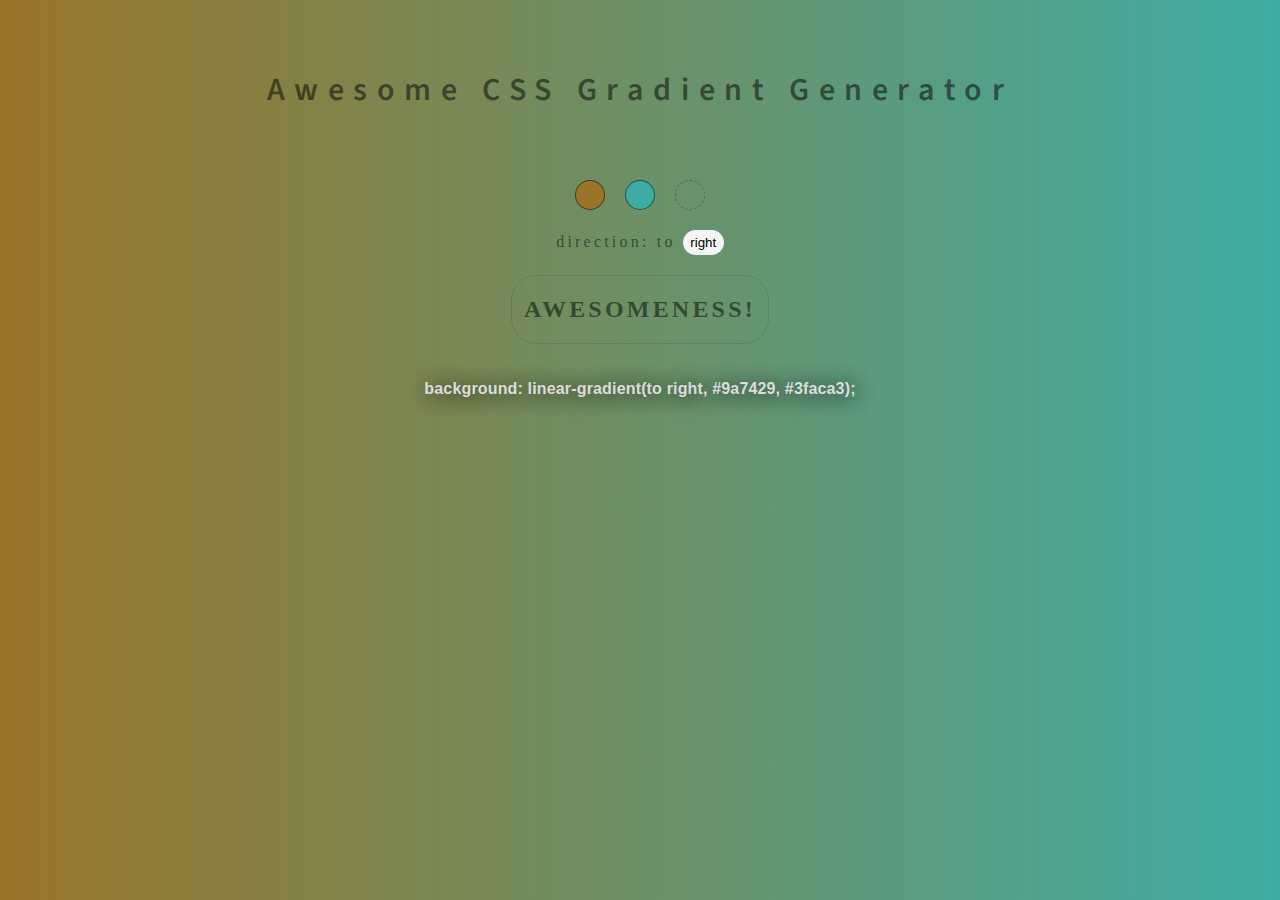
<file: background-generator/index.html>
<!DOCTYPE html>
<html>

<head>
	<title>Awesome CSS Gradient Generator</title>
	<link rel="stylesheet" type="text/css" href="style.css">
</head>

<body id="js-gradient">
	<header>
		<h1>Awesome CSS Gradient Generator</h1>
	</header>
	<div class="colors">
		<label for="color1">
			<input id=color1 type="color" class="color" name="color1" value="#00ff00">
		</label>
		<label for="color2">
			<input id="color2" type="color" class="color" name="color2" value="#ff0000">
		</label>
		<label class="new-color"></label>
	</div>
	<div class="options">
		<label for="d">direction: to </label>
		<select id="js-direction">
			<option value="right">right</option>
			<option value="left">left</option>
			<option value="top">top</option>
			<option value="bottom">bottom</option>
		</select>
	</div>
	<h2 id="js-random-button" class="random-button">Awesomeness!</h2>
	<h3 id="js-background" class="generated-css"></h3>
	<script type="text/javascript" src="script.js"></script>
</body>

</html>
</file>
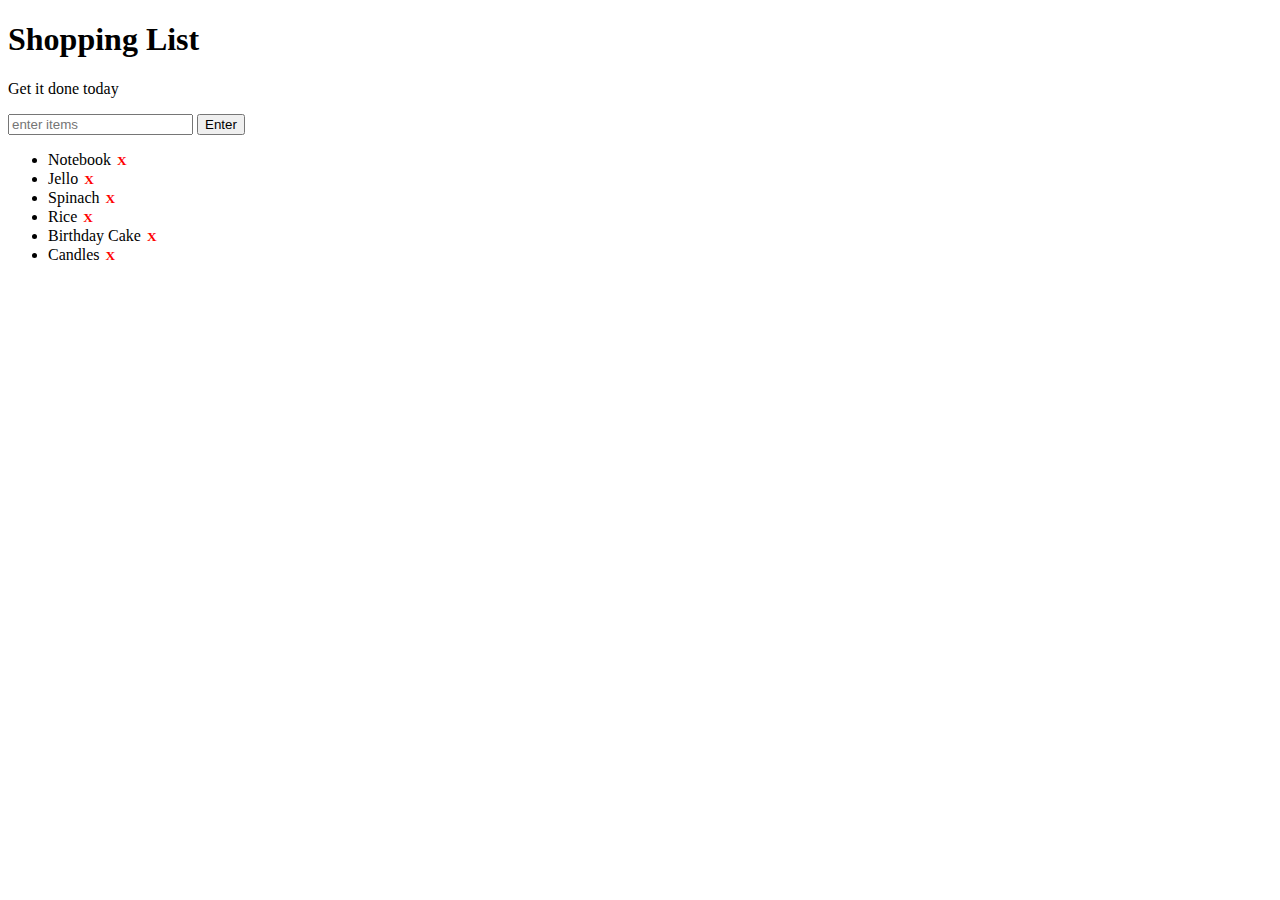
<file: shopping list/index.html>
<!DOCTYPE html>
<html>
<head>
	<title>Javascript + DOM</title>
	<link rel="stylesheet" type="text/css" href="style.css">
</head>
<body>
	<h1>Shopping List</h1>
	<p id="first">Get it done today</p>
	<input id="userinput" type="text" placeholder="enter items">
	<button id="enter">Enter</button>
	<ul>
		<li class="bold red" random="23">Notebook</li>
		<li>Jello</li>
		<li>Spinach</li>
		<li>Rice</li>
		<li>Birthday Cake</li>
		<li>Candles</li>
	</ul>
	<script type="text/javascript" src="script.js"></script>
</body>
</html>
</file>
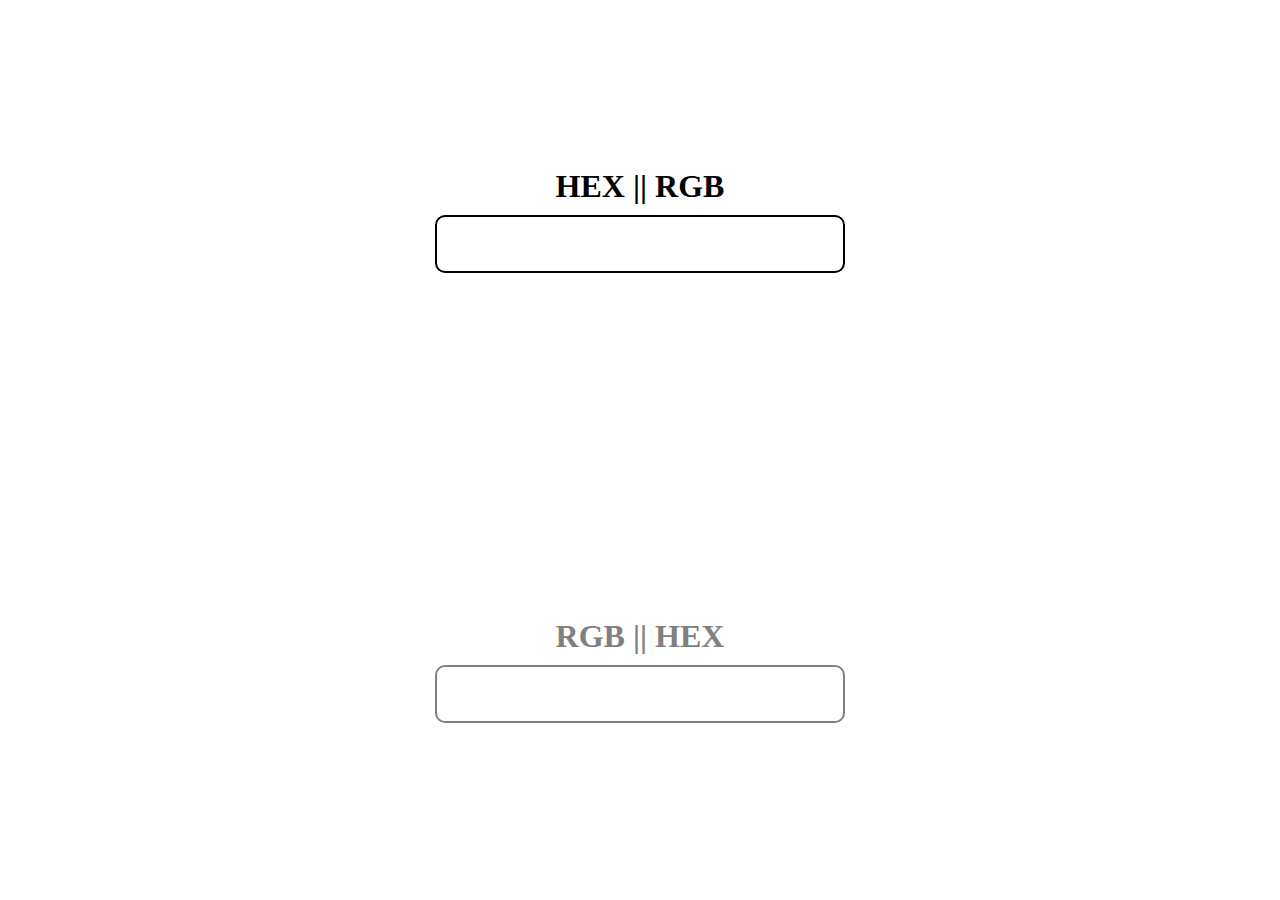
<file: challenges/6/index.html>
<!DOCTYPE html>
<html>

<head>
    <meta charset="utf-8" />
    <meta http-equiv="X-UA-Compatible" content="IE=edge">
    <title>Challenge 6 - HEX to(from) RGB</title>
    <meta name="viewport" content="width=device-width, initial-scale=1">
    <link rel="stylesheet" type="text/css" media="screen" href="main.css" />
</head>

<body>
    <div class="input">
        <h1>HEX || RGB</h1>
        <input type="text" id="colorInput">
    </div>
    <div class="output">
        <h1>RGB || HEX</h1>
        <input type="text" id="colorOutput" readonly>
    </div>
    <script src="hex-rgb.js"></script>
    <script src="q1.js"></script>
    <script src="q2.js"></script>
</body>

</html>
</file>
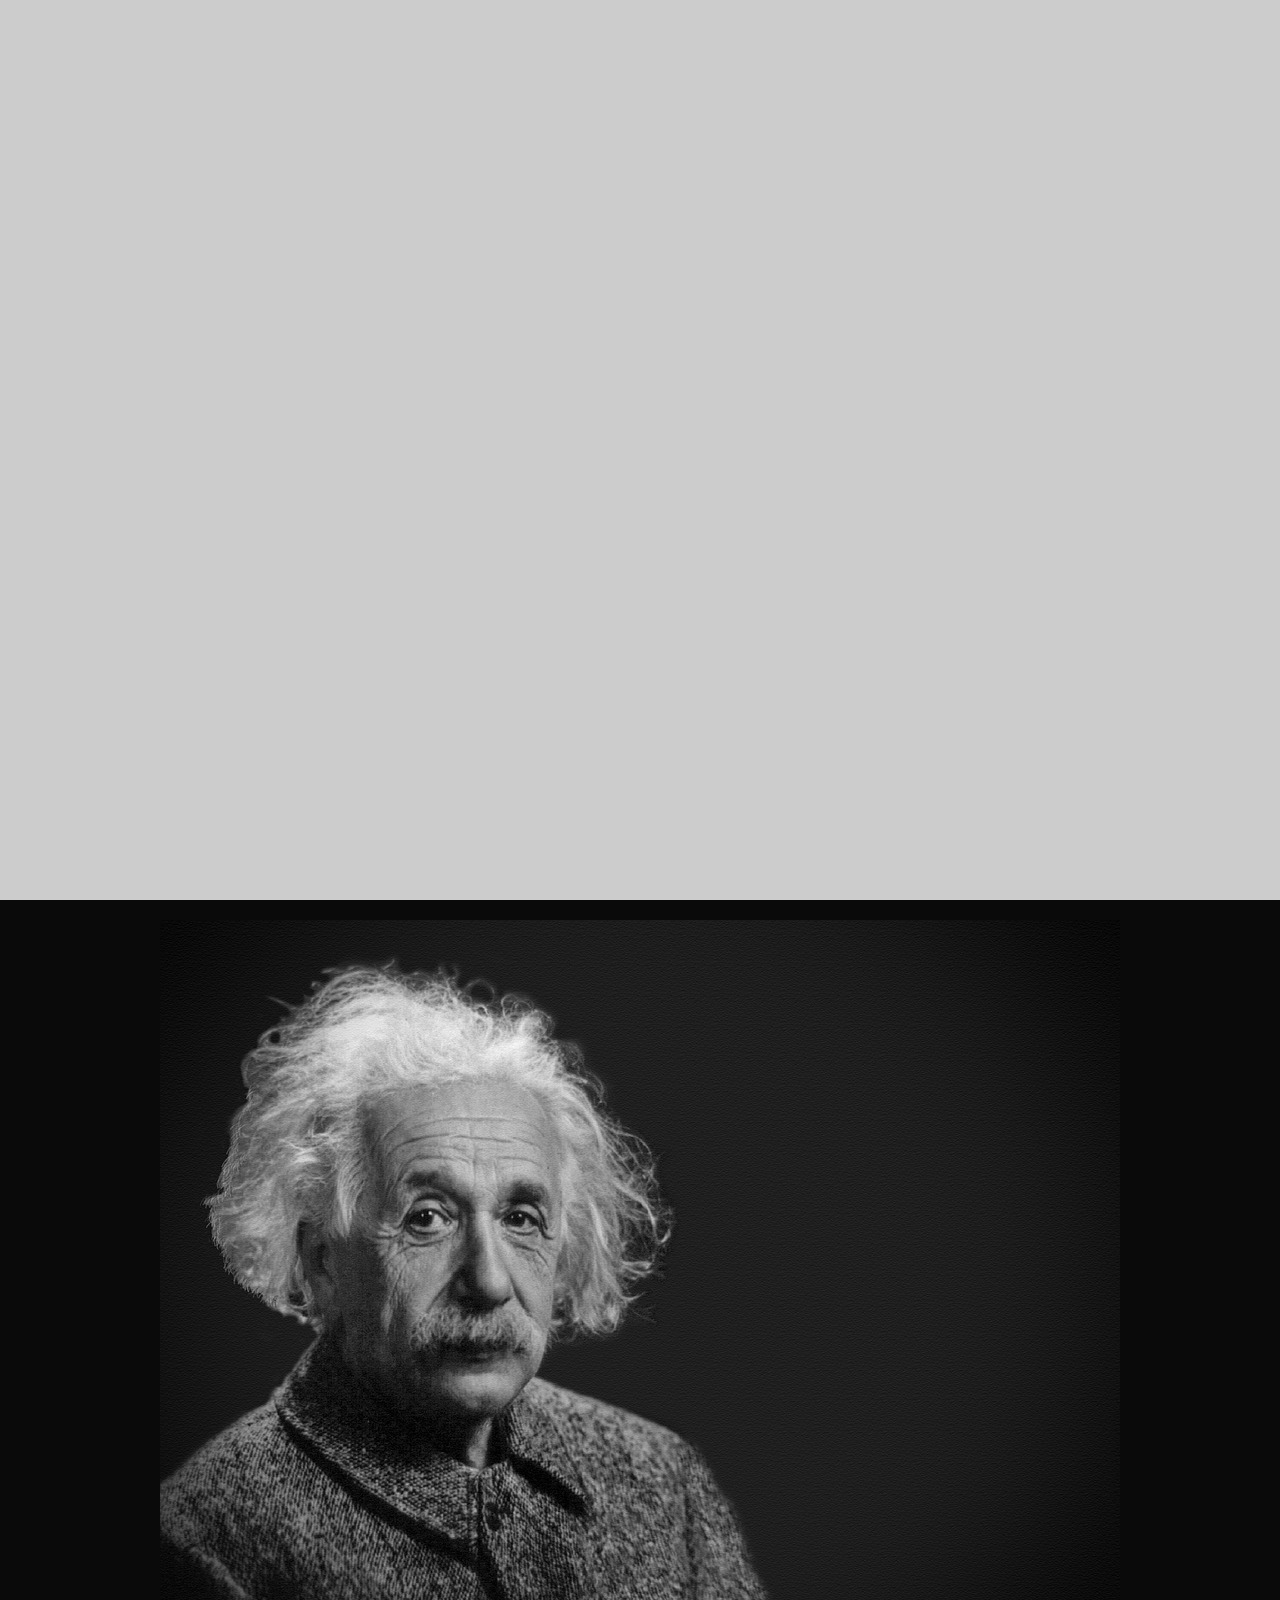
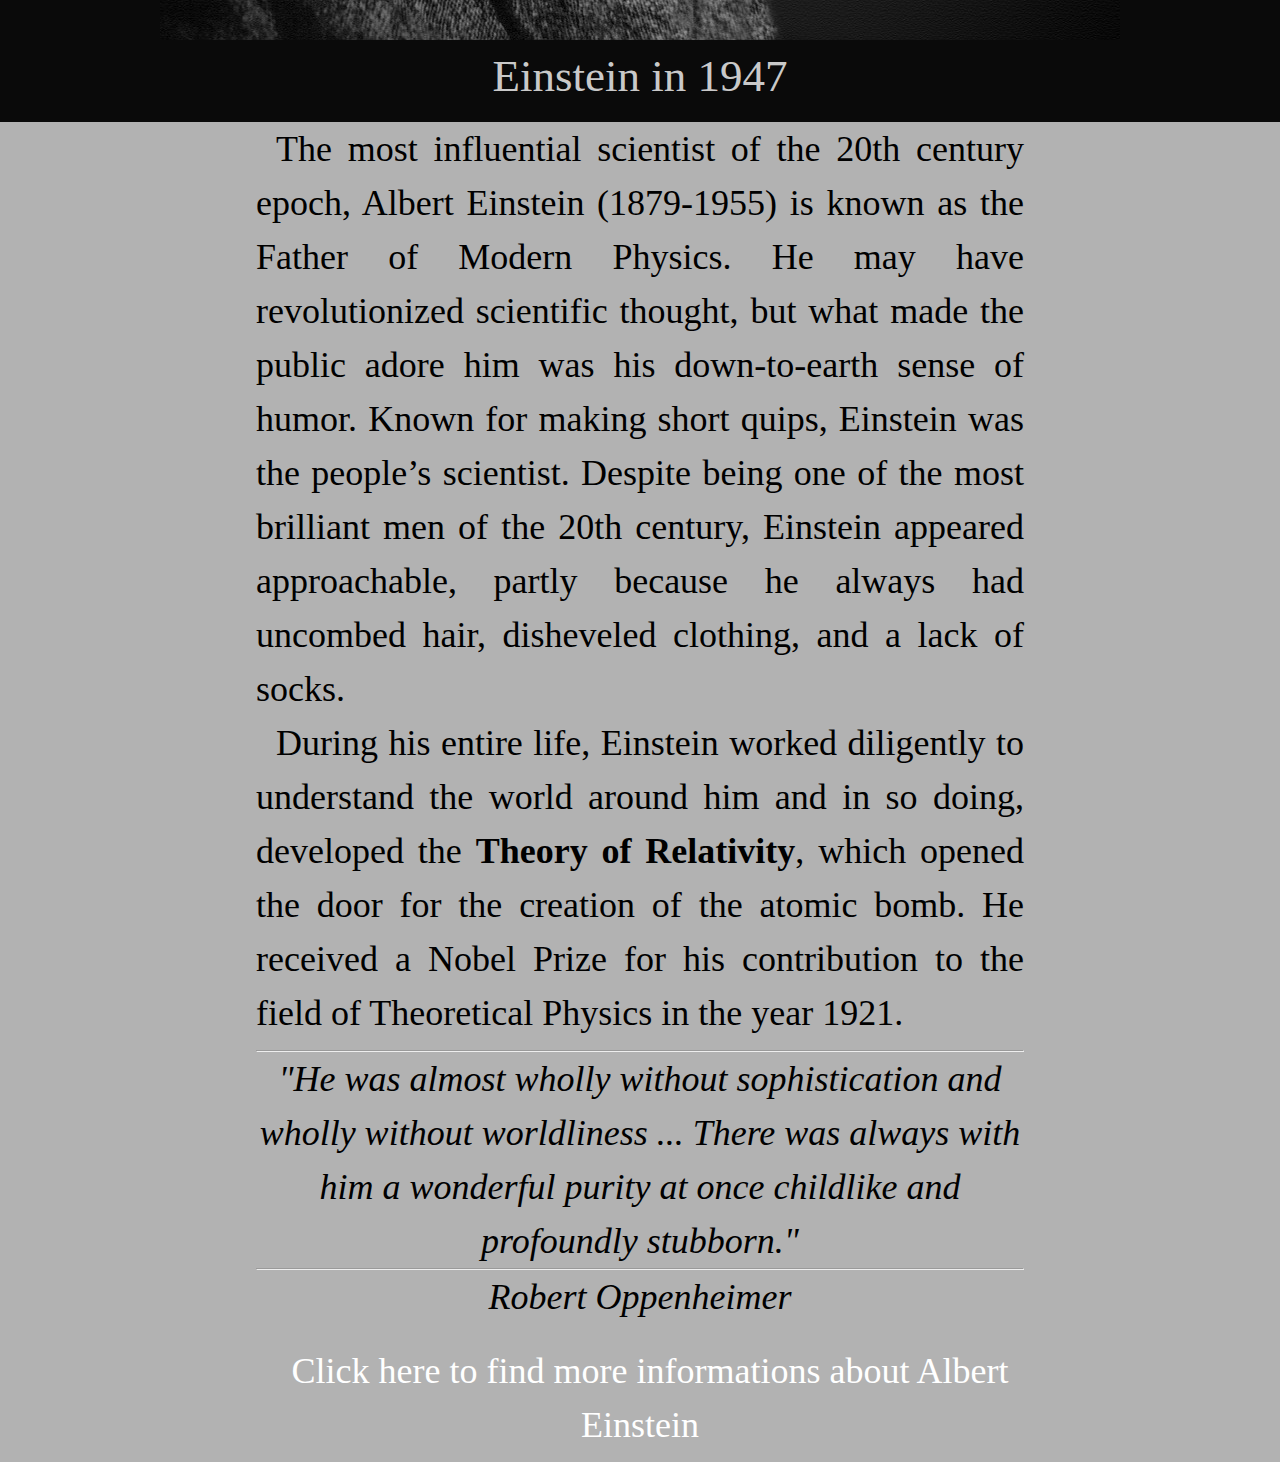
<file: fcc/tribute-page/index.html>
<!DOCTYPE html>
<html>

<head>
    <meta charset="utf-8" />
    <meta http-equiv="X-UA-Compatible" content="IE=edge">
    <title>FCC: Tribute Page - Albert Einstein</title>
    <meta name="viewport" content="width=device-width, initial-scale=1">
    <link rel="stylesheet" type="text/css" media="screen" href="main.css" />
</head>

<body>
    <main id="main">
        <header id="title">
            <h1 id="title-text">Albert Einstein</h1>
            <h2 id="splash-text">One of the most influential physicists of the 20th century</h2>
        </header>
        <div id="img-div">
            <figure>
                <img id="image" src="imgs/ae.jpg" alt="Einstein in 1947">
                <figcaption id="img-caption">Einstein in 1947</figcaption>
            </figure>
        </div>
        <article id="tribute-info">
            <p>The most influential scientist of the 20th century epoch, Albert Einstein (1879-1955) is known as the Father
                of Modern Physics. He may have revolutionized scientific thought, but what made the public adore him was
                his down-to-earth sense of humor. Known for making short quips, Einstein was the people’s scientist. Despite
                being one of the most brilliant men of the 20th century, Einstein appeared approachable, partly because he
                always had uncombed hair, disheveled clothing, and a lack of socks.</p>
            <p> During his entire life, Einstein worked diligently to understand the world around him and in so doing, developed
                the
                <strong>Theory of Relativity</strong>, which opened the door for the creation of the atomic bomb. He received a Nobel
                Prize for his contribution to the field of Theoretical Physics in the year 1921.</p>
            <em>
                <hr>"He was almost wholly without sophistication and wholly without worldliness ... There was always with him
                a wonderful purity at once childlike and profoundly stubborn."
                <hr>Robert Oppenheimer</em>
            <a href="https://en.wikipedia.org/wiki/Albert_Einstein" target="_blank" id="tribute-link">Click here to find more informations about Albert Einstein</a>
        </article>
    </main>

    <script src="https://gitcdn.link/repo/freeCodeCamp/testable-projects-fcc/master/build/bundle.js"></script>
</body>

</html>
</file>
<file: background-generator/style.css>
@import url('https://fonts.googleapis.com/css?family=Source+Sans+Pro');
body{
	font: 'Source Sans Pro', sans-serif;
    color: rgba(0,0,0,.5);
    text-align: center;
    letter-spacing: .2em;
    min-height: 100vh;
    margin:0;
    padding: 0;
}

.colors{
    display: flex;
    justify-content: center;
    flex-wrap: wrap;
}
.colors label{
    display: inline-flex;
    width: 30px;
    height: 30px;
    border-radius: 50%;
    border: 1px solid rgba(0, 0, 0, 0.5);
    box-sizing: border-box;
    margin: 0 10px;
}
.colors label.new-color{
    align-items: center;
    justify-content: center;
    font-size: 20px;
    border-style: dashed;
    cursor: pointer;
    opacity: .5;
    transition: opacity 1s;
}
.colors label.new-color:hover{
    opacity: .9;
    transition: opacity 1s;
}

.generated-css{
	font: 900 1em sans-serif;
    color: gainsboro;
    text-align: center;
    text-transform: none;
    letter-spacing: 0.01em;
    padding: 20px 0;
    text-shadow: 2px 2px 20px black
}

header{
    min-height: 20vh;
    display: flex;
    align-items: center;
    box-sizing: content-box;
    /* background-image: linear-gradient(to right, #c8a109, #1bbaa5); */
}
header h1{
    font: 600 2em 'Source Sans Pro', sans-serif;
    color: rgba(0,0,0,.5);
    text-align: center;
    letter-spacing: .3em;
    width: 100%;
    margin: 0;
}
.hero{
    height: 80vh;
    width: 100vw;
}

input[type=color]{
    opacity: 0;
    cursor: pointer;
}

.options{
    font-family: cursive;
    margin: 20px 0;
}
.options select{
    background: whitesmoke;
    -webkit-appearance: none;
    -moz-appearance: none;
    appearance: none;
    border:none;
    text-align: center;
    padding: 5px 0;
    border-radius: 30px;
    cursor: pointer;
}

.random-button{
    border: 1px solid rgba(0, 0, 0, 0.1);
    border-radius: 25px;
    width: 20%;
    margin: 0 auto;
    padding: 20px 0;
    cursor: pointer;
    transition: all 1s;
    text-transform: uppercase;
    user-select: none;
}
.random-button:hover{
    background: rgba(255,255,255,0.5);
    color: black;
    transition: all 1s;
}
</file>
<file: shopping list/style.css>
.coolTitle {
  text-align: center;
  font-family: 'Oswald', Helvetica, sans-serif;
  font-size: 40px;
  transform: skewY(-10deg);
  letter-spacing: 4px;
  word-spacing: -8px;
  color: tomato;
  text-shadow: 
    -1px -1px 0 firebrick,
    -2px -2px 0 firebrick,
    -3px -3px 0 firebrick,
    -4px -4px 0 firebrick,
    -5px -5px 0 firebrick,
    -6px -6px 0 firebrick,
    -7px -7px 0 firebrick,
    -8px -8px 0 firebrick,
    -30px 20px 40px dimgrey;
}

.done {
  text-decoration: line-through;
}
ul button{
  background: none;
  border: none;
  color: red;
  font-weight: 800;
  cursor: pointer;
  font-family: cursive;
  outline: none;
}
</file>
<file: challenges/6/main.css>
*:not(ul):not(ol) {
  padding: 0;
  margin: 0;
}

body {
  height: 100vh;
  display: -webkit-box;
  display: -ms-flexbox;
  display: flex;
  -webkit-box-orient: vertical;
  -webkit-box-direction: normal;
      -ms-flex-direction: column;
          flex-direction: column;
  -ms-flex-pack: distribute;
      justify-content: space-around;
  -webkit-box-align: center;
      -ms-flex-align: center;
          align-items: center;
}

input[id] {
  border: 2px solid black;
  border-radius: 10px;
  margin: 10px 0;
  font-size: 30px;
  padding: 10px;
  outline: none;
}

input[id]#colorOutput {
  border-color: gray;
}

h1 {
  font-family: cursive;
  text-align: center;
  -webkit-user-select: none;
     -moz-user-select: none;
      -ms-user-select: none;
          user-select: none;
}

.output h1 {
  color: gray;
}
</file>
<file: fcc/tribute-page/main.css>
*:not(ul):not(ol) {
  padding: 0;
  margin: 0;
}

#main {
  font-family: cursive;
}

#title {
  height: 100vh;
  flex-wrap: wrap;
  background-color: rgba(0, 0, 0, 0.2);
  color: black;
  display: flex;
  flex-direction: column;
  justify-content: center;
  align-items: center;
  animation: resize 2s ease;
  animation-delay: 7s;
  animation-fill-mode: forwards;
}

#title #title-text {
  opacity: 0;
  font-weight: 800;
  font-size: 10vmin;
  animation: show 2s ease;
  animation-delay: 5s;
  animation-fill-mode: forwards;
}

#title #splash-text {
  font-size: 5vmin;
  opacity: 0;
  animation: show-hide 4s ease;
  text-align: center;
  animation-fill-mode: forwards;
}

#img-div {
  display: flex;
  justify-content: center;
  background-color: rgba(0, 0, 0, 0.96);
}

#img-div figure {
  padding: 20px 0;
}

#img-div figure #image {
  max-width: 100%;
  display: block;
}

#img-div figure #img-caption {
  color: rgba(255, 255, 255, 0.8);
  font-size: 5vmin;
  text-align: center;
  padding: 10px 0 0 0;
}

#tribute-info {
  background-color: rgba(0, 0, 0, 0.3);
}

#tribute-info p, #tribute-info em, #tribute-info #tribute-link {
  width: 60%;
  margin: auto;
  text-align: justify;
  font-size: 4vmin;
  line-height: 6vh;
  text-indent: 20px;
}

#tribute-info em, #tribute-info #tribute-link {
  display: block;
  padding: 10px 0;
  text-align: center;
}

#tribute-info #tribute-link {
  color: white;
  text-decoration: none;
  transition: color 1s;
}

#tribute-info #tribute-link:hover {
  transition: color 1s;
  color: blue;
}

@keyframes show-hide {
  0% {
    opacity: 0;
  }
  50% {
    opacity: 1;
  }
  99% {
    opacity: 0;
    font-size: 5vmin;
  }
  100% {
    font-size: 0.0001px;
  }
}

@keyframes show {
  0% {
    opacity: 0;
  }
  100% {
    opacity: 1;
  }
}

@keyframes resize {
  0% {
    height: 100vh;
  }
  100% {
    height: 20vh;
  }
}

@media (max-width: 1100px) {
  #tribute-info p, #tribute-info em, #tribute-info #tribute-link {
    width: 90%;
    line-height: 2;
  }
}
/*# sourceMappingURL=main.css.map */
</file>
